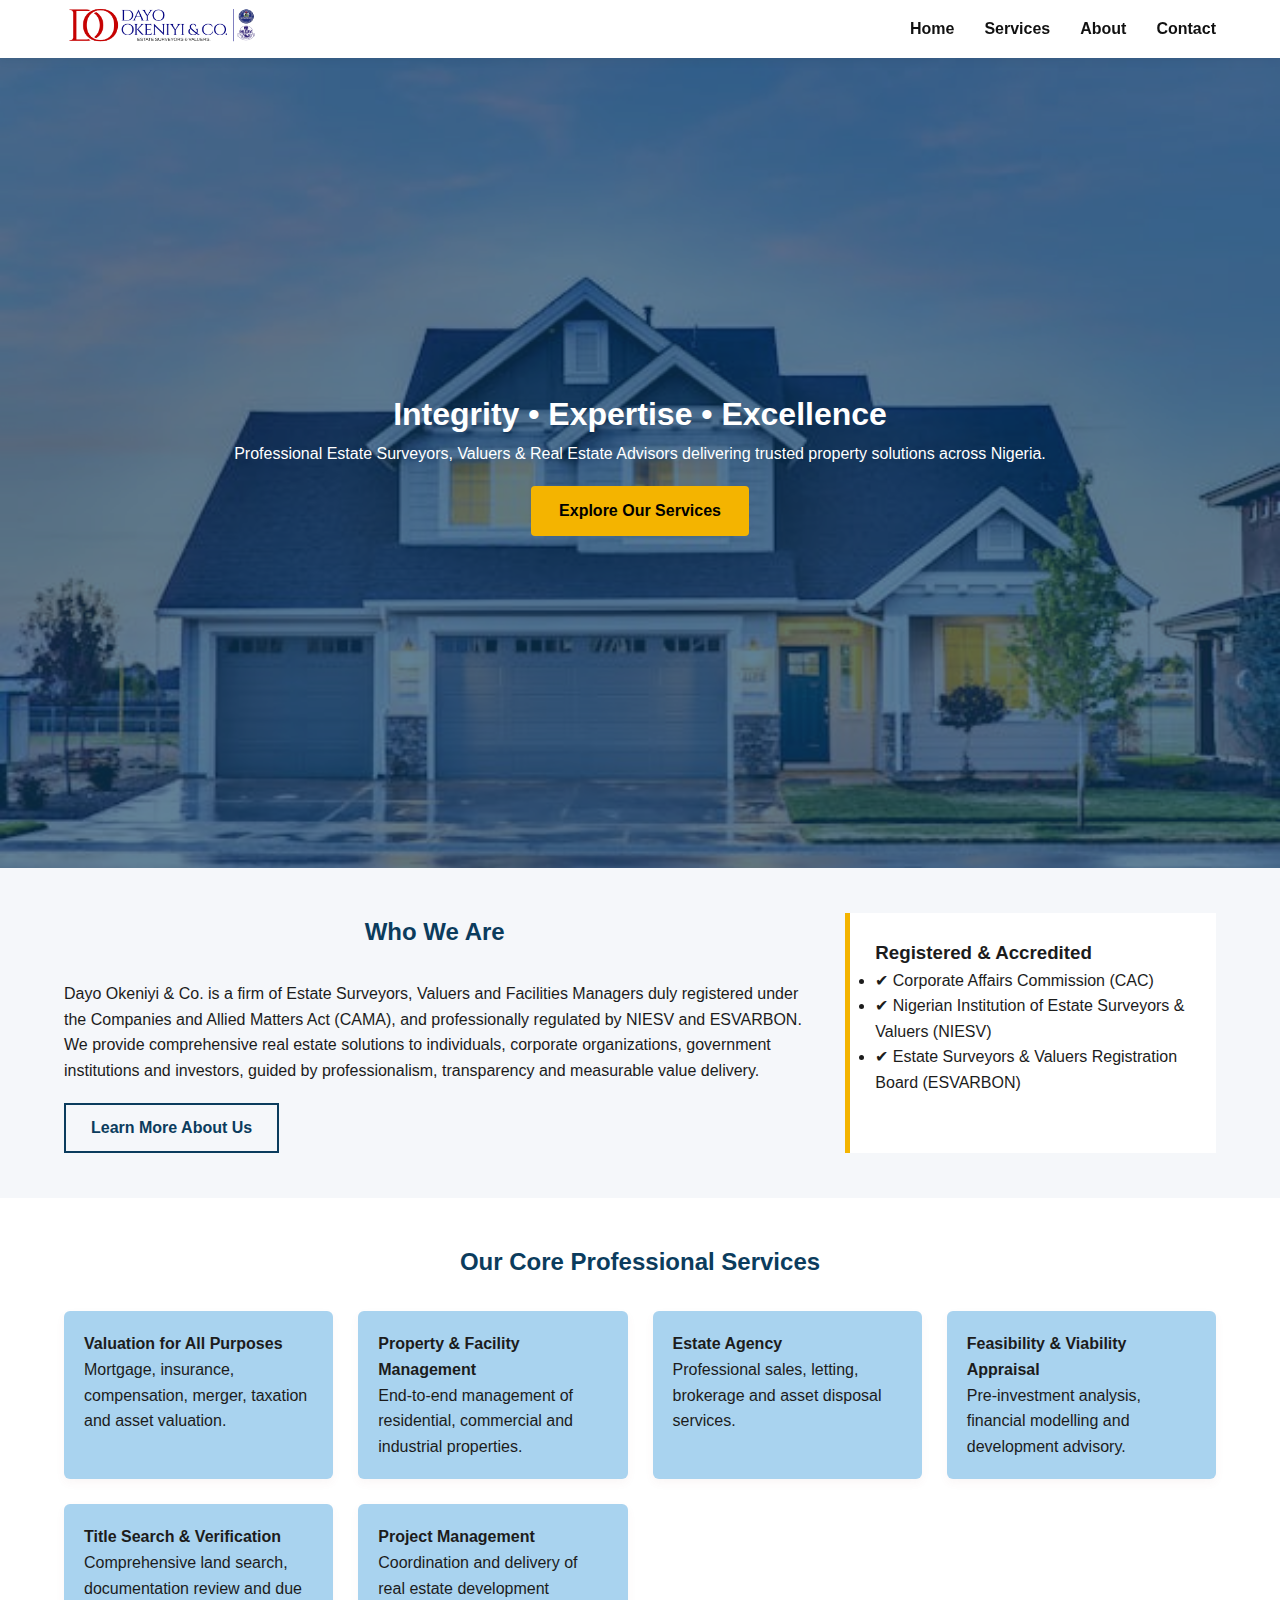
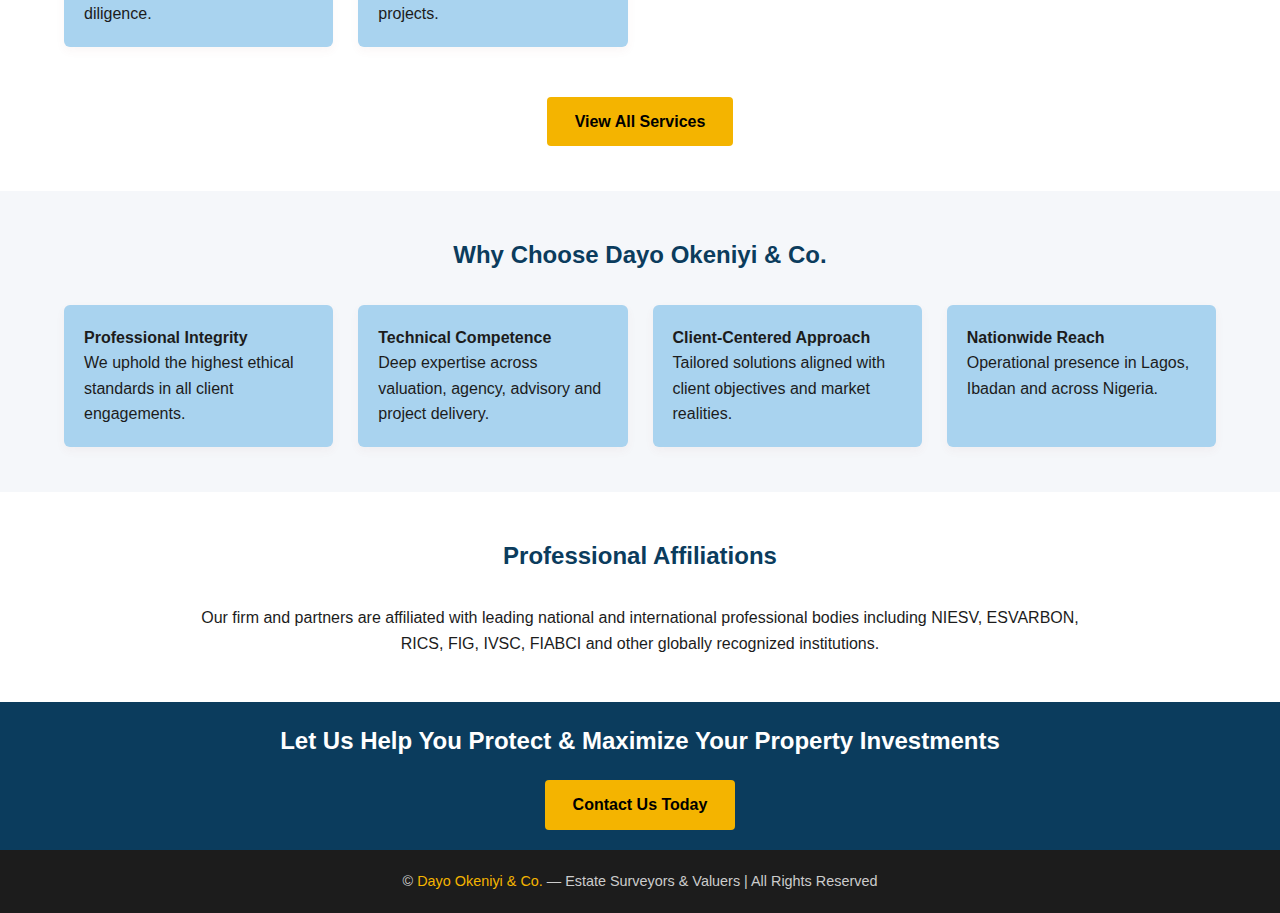
<file: index.html>
<!DOCTYPE html>
<html lang="en">
  <head>
    <meta charset="UTF-8" />
    <title>Dayo Okeniyi & Co. | Estate Surveyors & Valuers</title>
      <link rel="icon" type="image/png" href="assets/favicon.ico" />
    <meta
      name="description"
      content="Professional Estate Surveying, Valuation, Property Management and Real Estate Advisory Services in Nigeria"
    />
    <meta name="viewport" content="width=device-width, initial-scale=1.0" />
    <link rel="stylesheet" href="css/style.css" />
  </head>
  <body>
    <!-- ================= HEADER ================= -->
<header class="site-header">
  <div class="container">
    <nav class="navbar">
      <div class="brand">
        <a href="index.html" class="logo-link">
          <img
            src="assets/dayookeniyi.png"
            alt="Dayo Okeniyi & Co Logo"
            class="logo"
          />
        </a>
      </div>

      <!-- Hamburger -->
      <button class="menu-toggle" id="menuToggle" aria-label="Toggle Menu">
        <span></span>
        <span></span>
        <span></span>
      </button>

      <div class="nav-links" id="navLinks">
        <a href="index.html">Home</a>
        <a href="services.html">Services</a>
        <a href="about.html">About</a>
        <a href="contact.html">Contact</a>
      </div>
    </nav>
  </div>
</header>

    <!-- ================= HERO SLIDER ================= -->
    <section class="hero-slider">
      <div
        class="slide active"
        style="background-image: url('assets/hero1.jpeg')"
      ></div>
      <div
        class="slide"
        style="background-image: url('assets/hero2.jfif')"
      ></div>
      <div
        class="slide"
        style="background-image: url('assets/hero3.jfif')"
      ></div>
      <div
        class="slide"
        style="background-image: url('assets/hero4.jfif')"
      ></div>

      <div class="hero-overlay">
        <h1>Integrity • Expertise • Excellence</h1>
        <p>
          Professional Estate Surveyors, Valuers & Real Estate Advisors
          delivering trusted property solutions across Nigeria.
        </p>
        <a href="services.html" class="btn">Explore Our Services</a>
      </div>
    </section>

    <!-- ================= ABOUT SNAPSHOT ================= -->
    <section class="section light-bg">
      <div class="container split">
        <div>
          <h2>Who We Are</h2>
          <p>
            Dayo Okeniyi & Co. is a firm of Estate Surveyors, Valuers and
            Facilities Managers duly registered under the Companies and Allied
            Matters Act (CAMA), and professionally regulated by NIESV and
            ESVARBON.
          </p>
          <p>
            We provide comprehensive real estate solutions to individuals,
            corporate organizations, government institutions and investors,
            guided by professionalism, transparency and measurable value
            delivery.
          </p>
          <a href="about.html" class="btn-outline">Learn More About Us</a>
        </div>
        <div class="highlight-box">
          <h3>Registered & Accredited</h3>
          <ul>
            <li>✔ Corporate Affairs Commission (CAC)</li>
            <li>
              ✔ Nigerian Institution of Estate Surveyors & Valuers (NIESV)
            </li>
            <li>✔ Estate Surveyors & Valuers Registration Board (ESVARBON)</li>
          </ul>
        </div>
      </div>
    </section>

    <!-- ================= SERVICES PREVIEW ================= -->
    <section class="section">
      <div class="container">
        <h2>Our Core Professional Services</h2>

        <div class="grid">
          <div class="card">
            <h4>Valuation for All Purposes</h4>
            <p>
              Mortgage, insurance, compensation, merger, taxation and asset
              valuation.
            </p>
          </div>

          <div class="card">
            <h4>Property & Facility Management</h4>
            <p>
              End-to-end management of residential, commercial and industrial
              properties.
            </p>
          </div>

          <div class="card">
            <h4>Estate Agency</h4>
            <p>
              Professional sales, letting, brokerage and asset disposal
              services.
            </p>
          </div>

          <div class="card">
            <h4>Feasibility & Viability Appraisal</h4>
            <p>
              Pre-investment analysis, financial modelling and development
              advisory.
            </p>
          </div>

          <div class="card">
            <h4>Title Search & Verification</h4>
            <p>
              Comprehensive land search, documentation review and due diligence.
            </p>
          </div>

          <div class="card">
            <h4>Project Management</h4>
            <p>
              Coordination and delivery of real estate development projects.
            </p>
          </div>
        </div>

        <div style="text-align: center; margin-top: 30px">
          <a href="services.html" class="btn">View All Services</a>
        </div>
      </div>
    </section>

    <!-- ================= WHY CHOOSE US ================= -->
    <section class="section light-bg">
      <div class="container">
        <h2>Why Choose Dayo Okeniyi & Co.</h2>

        <div class="grid">
          <div class="card">
            <h4>Professional Integrity</h4>
            <p>
              We uphold the highest ethical standards in all client engagements.
            </p>
          </div>

          <div class="card">
            <h4>Technical Competence</h4>
            <p>
              Deep expertise across valuation, agency, advisory and project
              delivery.
            </p>
          </div>

          <div class="card">
            <h4>Client-Centered Approach</h4>
            <p>
              Tailored solutions aligned with client objectives and market
              realities.
            </p>
          </div>

          <div class="card">
            <h4>Nationwide Reach</h4>
            <p>Operational presence in Lagos, Ibadan and across Nigeria.</p>
          </div>
        </div>
      </div>
    </section>

    <!-- ================= AFFILIATIONS ================= -->
    <section class="section">
      <div class="container">
        <h2>Professional Affiliations</h2>
        <p style="text-align: center; max-width: 900px; margin: auto">
          Our firm and partners are affiliated with leading national and
          international professional bodies including NIESV, ESVARBON, RICS,
          FIG, IVSC, FIABCI and other globally recognized institutions.
        </p>
      </div>
    </section>

    <!-- ================= CALL TO ACTION ================= -->
    <section class="cta">
      <div class="container">
        <h2>Let Us Help You Protect & Maximize Your Property Investments</h2>
        <a href="contact.html" class="btn">Contact Us Today</a>
      </div>
    </section>

    <!-- ================= FOOTER ================= -->
    <footer>
      © <span>Dayo Okeniyi & Co.</span> — Estate Surveyors & Valuers | All
      Rights Reserved
    </footer>

    <script src="js/main.js"></script>
  </body>
</html>
</file>
<file: css/style.css>
:root {
  --primary: #0b3c5d;
  --secondary: #1d6fa5;
  --accent: #f4b400;
  --light: #a9d3ef;
  --dark: #1c1c1c;
  --max-width: 1200px;
}

* {
  margin: 0;
  padding: 0;
  box-sizing: border-box;
}

body {
  font-family: "Segoe UI", Arial, sans-serif;
  line-height: 1.6;
  color: var(--dark);
  background: #fff;
}

header {
  background-color:white;
  color: #0b3c5d;
}

.container {
  max-width: var(--max-width);
  margin: auto;
  padding-left: 1.5rem;
   padding-right: 1.5rem;
}
.logo {
  width: 200px;      /* ideal for horizontal logos */
  max-height: 50px;  /* prevents vertical overflow */
}
/* ================= HEADER ================= */
.site-header {
  background: #ffffff;
  position: sticky;
  top: 0;
  z-index: 9999;
  box-shadow: 0 2px 10px rgba(0,0,0,0.06);
}

.navbar {
  display: flex;
  justify-content: space-between;
  align-items: center;
}

/* ================= NAV LINKS ================= */
.nav-links {
  display: flex;
  gap: 30px;
}

.nav-links a {
  text-decoration: none;
  font-weight: 600;
  color: #111;
}

/* ================= HAMBURGER ================= */
.menu-toggle {
  display: none;
  width: 30px;
  height: 22px;
  position: relative;
  background: none;
  border: none;
  cursor: pointer;
}

.menu-toggle span {
  position: absolute;
  width: 100%;
  height: 3px;
  background: #111;
  left: 0;
  transition: all 0.3s ease;
}

.menu-toggle span:nth-child(1) { top: 0; }
.menu-toggle span:nth-child(2) { top: 9px; }
.menu-toggle span:nth-child(3) { bottom: 0; }

/* ================= MOBILE ================= */
@media (max-width: 900px) {
  .menu-toggle {
    display: block;
  }

  .nav-links {
    position: absolute;
    top: 100%;
    right: 0;
    background: #ffffff;
    width: 220px;
    flex-direction: column;
    padding: 20px;
    gap: 15px;
    border-radius: 8px;
    box-shadow: 0 15px 40px rgba(0,0,0,0.2);
    opacity: 0;
    transform: translateY(-10px);
    pointer-events: none;
    transition: all 0.3s ease;
  }

  .nav-links.active {
    opacity: 1;
    transform: translateY(0);
    pointer-events: auto;
  }
}

/* ================= HAMBURGER ANIMATION ================= */
.menu-toggle.active span:nth-child(1) {
  transform: rotate(45deg);
  top: 9px;
}

.menu-toggle.active span:nth-child(2) {
  opacity: 0;
}

.menu-toggle.active span:nth-child(3) {
  transform: rotate(-45deg);
  bottom: 9px;
}

nav {
  display: flex;
  justify-content: space-between;
  align-items: center;
}
nav a:hover {
  color: var(--accent);
}

.hero {
  background: linear-gradient(
      rgba(11, 60, 93, 0.85),
      rgba(11, 60, 93, 0.85)
    ),
    url("../assets/hero.jpg") center/cover no-repeat;
  color: #fff;
  padding: 120px 20px;
  text-align: center;
}

.hero h1 {
  font-size: 3rem;
  margin-bottom: 15px;
}

.hero p {
  font-size: 1.2rem;
}

.btn {
  display: inline-block;
  margin-top: 20px;
  padding: 12px 28px;
  background: var(--accent);
  color: #000;
  text-decoration: none;
  border-radius: 4px;
  font-weight: 600;
}

.section {
  padding: 40px 20px;
}

.section h2 {
  text-align: center;
  margin-bottom: 30px;
  color: var(--primary);
}

.grid {
  display: grid;
  grid-template-columns: repeat(auto-fit, minmax(260px, 1fr));
  gap: 25px;
}

.card {
  background: var(--light);
  padding: 20px;
  border-radius: 6px;
  box-shadow: 0 4px 10px rgba(164, 72, 72, 0.05);
}

footer {
  background: var(--dark);
  color: #ccc;
  text-align: center;
  padding: 20px;
  font-size: 0.9rem;
}

footer span {
  color: var(--accent);
}

@media (max-width: 768px) {
  .hero h1 {
    font-size: 2.2rem;
  }
}
.hero-slider {
  position: relative;
  height: 90vh;
  overflow: hidden;
}

.slide {
  position: absolute;
  width: 100%;
  height: 100%;
  background-size: cover;
  background-position: center;
  opacity: 0;
  transition: opacity 1.2s ease-in-out;
}

.slide.active {
  opacity: 1;
}

.hero-overlay {
  position: relative;
  z-index: 2;
  height: 100%;
  background: rgba(11,60,93,0.65);
  display: flex;
  flex-direction: column;
  align-items: center;
  justify-content: center;
  text-align: center;
  color: #fff;
  padding: 20px;
}

.light-bg {
  background: #f5f7fa;
}

.split {
  display: grid;
  grid-template-columns: 2fr 1fr;
  gap: 40px;
}

.highlight-box {
  background: white;
  padding: 25px;
  border-left: 5px solid var(--accent);
}

.btn-outline {
  display: inline-block;
  margin-top: 20px;
  padding: 10px 25px;
  border: 2px solid var(--primary);
  color: var(--primary);
  text-decoration: none;
  font-weight: 600;
}

.cta {
  background: var(--primary);
  color: #fff;
  text-align: center;
  padding: 20px 20px;
}
.page-hero {
  background: linear-gradient(rgba(11,60,93,0.85), rgba(11,60,93,0.85)),
    url("../assets/about-hero.jpg") center/cover no-repeat;
  color: #fff;
  padding: 20px 20px;
}

.page-hero h1 {
  margin-bottom: 10px;
}

.narrow {
  max-width: 900px;
}

.nav-links a.active {
  color: var(--accent);
  font-weight: 600;
}
.service-stack {
  display: flex;
  flex-direction: column;
  gap: 50px;
}

.service-item {
  display: grid;
  grid-template-columns: 1fr 1.3fr;
  gap: 40px;
  align-items: center;
}

.service-item.reverse {
  grid-template-columns: 1.3fr 1fr;
}

.service-item img {
  width: 100%;
  border-radius: 8px;
  box-shadow: 0 6px 18px rgba(0,0,0,0.08);
}

.service-item ul {
  margin-top: 12px;
  padding-left: 18px;
}

.service-item li {
  margin-bottom: 6px;
}

@media (max-width: 900px) {
  .service-item,
  .service-item.reverse {
    grid-template-columns: 1fr;
  }
}
.contact-grid {
  display: grid;
  grid-template-columns: 1.2fr 1fr;
  gap: 50px;
}

.office-block {
  margin-bottom: 40px;
}

.office-block iframe {
  width: 100%;
  height: 230px;
  border: 0;
  border-radius: 6px;
  margin-top: 10px;
}

.contact-form {
  background: #ffffff;
  padding: 30px;
  border-radius: 8px;
  box-shadow: 0 6px 20px rgba(0,0,0,0.08);
}

.contact-form label {
  display: block;
  font-weight: 600;
  margin: 12px 0 6px;
}

.contact-form input,
.contact-form textarea {
  width: 100%;
  padding: 10px;
  border-radius: 4px;
  border: 1px solid #ccc;
}

.contact-form button {
  margin-top: 15px;
}

@media (max-width: 900px) {
  .contact-grid {
    grid-template-columns: 1fr;
  }
}
/* ================= MANAGING PARTNER ================= */

.profile-wrap {
  display: grid;
  grid-template-columns: 160px 1fr;
  gap: 25px;
  align-items: start;
}

/* Image */
.profile-image img {
  width: 160px;
  border-radius: 8px;
  box-shadow: 0 6px 18px rgba(0,0,0,0.12);
}

/* Text */
.profile-content h2 {
  margin-bottom: 5px;
}

.profile-content h3 {
  margin-top: 0;
  font-size: 16px;
  color: #555;
}

/* Section spacing */
.section {
  padding: 45px 0;
}

/* ================= MOBILE ================= */

@media (max-width: 768px) {
  .profile-wrap {
    grid-template-columns: 1fr;
    text-align: center;
  }

  .profile-image img {
    width: 140px;
    margin: 0 auto 15px;
  }

  .profile-content p {
    text-align: left;
  }
}
</file>
